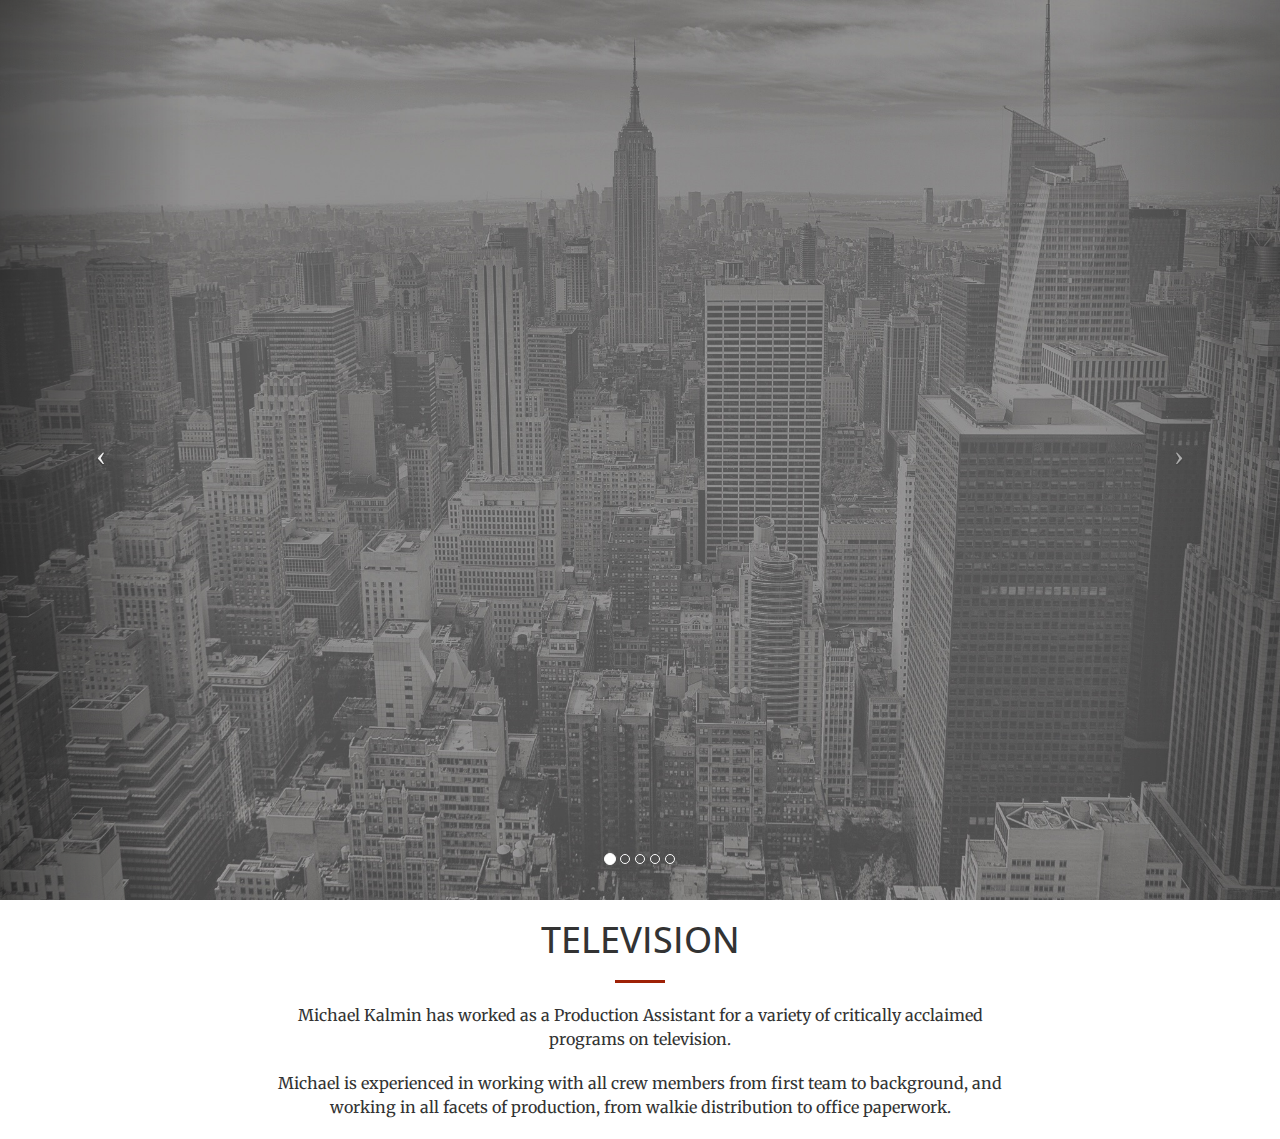
<file: index2.html>
<!DOCTYPE html>

<html lang="en">
<head>
    <meta charset="utf-8">
    <meta content="IE=edge" http-equiv="X-UA-Compatible">
    <meta content="width=device-width, initial-scale=1" name="viewport">
    <meta content="" name="description">
    <meta content="" name="author">

    <title>Portfolio Code Testing</title><!-- Bootstrap Core CSS -->
    <link href="img/favicon.ico" rel="icon">
    <link href="vendor/bootstrap/css/bootstrap.min.css" rel="stylesheet"><!-- Custom Fonts -->
    <link href="vendor/font-awesome/css/font-awesome.min.css" rel="stylesheet" type="text/css">
    <link href='https://fonts.googleapis.com/css?family=Open+Sans:300italic,400italic,600italic,700italic,800italic,400,300,600,700,800' rel='stylesheet' type='text/css'>
    <link href='https://fonts.googleapis.com/css?family=Merriweather:400,300,300italic,400italic,700,700italic,900,900italic' rel='stylesheet' type='text/css'><!-- Plugin CSS -->
    <link href="vendor/magnific-popup/magnific-popup.css" rel="stylesheet"><!-- Theme CSS -->
    <link href="css/creative.min.css" rel="stylesheet"><!-- Custom CSS -->
    <link href="css/half-slider.css" rel="stylesheet"><!-- HTML5 Shim and Respond.js IE8 support of HTML5 elements and media queries -->
    <!-- WARNING: Respond.js doesn't work if you view the page via file:// -->
    <!--[if lt IE 9]>
        <script src="https://oss.maxcdn.com/libs/html5shiv/3.7.0/html5shiv.js"></script>
        <script src="https://oss.maxcdn.com/libs/respond.js/1.4.2/respond.min.js"></script>
    <![endif]-->
</head>

<body>
    <!-- Half Page Image Background Carousel Header -->


    <header class="carousel slide" id="myCarousel">
        <!-- Indicators -->


        <ol class="carousel-indicators">
            <li class="active" data-slide-to="0" data-target="#myCarousel">
            </li>


            <li data-slide-to="1" data-target="#myCarousel">
            </li>


            <li data-slide-to="2" data-target="#myCarousel">
            </li>


            <li data-slide-to="3" data-target="#myCarousel">
            </li>


            <li data-slide-to="4" data-target="#myCarousel">
            </li>
        </ol>
        <!-- Wrapper for Slides -->


        <div class="carousel-inner">
            <div class="item active">
                <!-- Set the first background image using inline CSS below. -->


                <div class="fill">
                    <iframe allowfullscreen class="embedly-embed" frameborder="0" scrolling="no" src="//cdn.embedly.com/widgets/media.html?src=https%3A%2F%2Fwww.youtube.com%2Fembed%2FOc-AsN7d1wg%3Ffeature%3Doembed&url=http%3A%2F%2Fwww.youtube.com%2Fwatch%3Fv%3DOc-AsN7d1wg&image=https%3A%2F%2Fi.ytimg.com%2Fvi%2FOc-AsN7d1wg%2Fhqdefault.jpg&key=c4e54deccf4d4ec997a64902e9a30300&type=text%2Fhtml&schema=youtube" style="border-style: none;width: 100%; height: 100%;"></iframe>
                </div>
            </div>


            <div class="item">
                <!-- Set the second background image using inline CSS below. -->


                <div class="fill">
                    <iframe allowfullscreen class="embedly-embed" frameborder="0" scrolling="no" src="//cdn.embedly.com/widgets/media.html?src=https%3A%2F%2Fwww.youtube.com%2Fembed%2FytkjQvSk2VA%3Ffeature%3Doembed&url=http%3A%2F%2Fwww.youtube.com%2Fwatch%3Fv%3DytkjQvSk2VA&image=https%3A%2F%2Fi.ytimg.com%2Fvi%2FytkjQvSk2VA%2Fhqdefault.jpg&key=c4e54deccf4d4ec997a64902e9a30300&type=text%2Fhtml&schema=youtube" style="border-style: none;width: 100%; height: 100%;"></iframe>
                </div>
            </div>


            <div class="item">
                <!-- Set the third background image using inline CSS below. -->


                <div class="fill">
                    <iframe allowfullscreen class="embedly-embed" frameborder="0" scrolling="no" src="//cdn.embedly.com/widgets/media.html?src=https%3A%2F%2Fwww.youtube.com%2Fembed%2FQCSPda7xQ3s%3Ffeature%3Doembed&url=http%3A%2F%2Fwww.youtube.com%2Fwatch%3Fv%3DQCSPda7xQ3s&image=https%3A%2F%2Fi.ytimg.com%2Fvi%2FQCSPda7xQ3s%2Fhqdefault.jpg&key=c4e54deccf4d4ec997a64902e9a30300&type=text%2Fhtml&schema=youtube" style="border-style: none;width: 100%; height: 100%;"></iframe>
                </div>
            </div>


            <div class="item">
                <div class="fill">
                    <iframe allowfullscreen class="embedly-embed" frameborder="0" scrolling="no" src="//cdn.embedly.com/widgets/media.html?src=https%3A%2F%2Fwww.youtube.com%2Fembed%2FVN4C4Ar5BLo%3Ffeature%3Doembed&url=http%3A%2F%2Fwww.youtube.com%2Fwatch%3Fv%3DVN4C4Ar5BLo&image=https%3A%2F%2Fi.ytimg.com%2Fvi%2FVN4C4Ar5BLo%2Fhqdefault.jpg&key=c4e54deccf4d4ec997a64902e9a30300&type=text%2Fhtml&schema=youtube" style="border-style: none;width: 100%; height: 100%;"></iframe>
                </div>
            </div>


            <div class="item">
                <div class="fill">
                    <iframe allowfullscreen class="embedly-embed" frameborder="0" scrolling="no" src="//cdn.embedly.com/widgets/media.html?src=https%3A%2F%2Fwww.youtube.com%2Fembed%2FIMC7H23-sMs%3Ffeature%3Doembed&url=http%3A%2F%2Fwww.youtube.com%2Fwatch%3Fv%3DIMC7H23-sMs&image=https%3A%2F%2Fi.ytimg.com%2Fvi%2FIMC7H23-sMs%2Fhqdefault.jpg&key=c4e54deccf4d4ec997a64902e9a30300&type=text%2Fhtml&schema=youtube" style="border-style: none;width: 100%; height: 100%;"></iframe>
                </div>
            </div>
        </div>
        <!-- Controls -->
        <a class="left carousel-control" data-slide="prev" href="#myCarousel"><span class="icon-prev"></span></a> <a class="right carousel-control" data-slide="next" href="#myCarousel"><span class="icon-next"></span></a>
    </header>
    <!-- Page Content -->


    <div class="container">
        <div class="row">
            <div class="col-lg-8 col-lg-offset-2 text-center">
                <h1>TELEVISION</h1>

                <hr>


                <p>Michael Kalmin has worked as a Production Assistant for a variety of critically acclaimed programs on television.</p>


                <p>Michael is experienced in working with all crew members from first team to background, and working in all facets of production, from walkie distribution to office paperwork.</p>
            </div>
        </div>
    </div>
    <!-- /.container -->
    <!-- jQuery -->
    <script src="js/jquery.js">
    </script> <!-- Bootstrap Core JavaScript -->
     
    <script src="js/bootstrap.min.js">
    </script> <!-- Script to Activate the Carousel -->
     
    <script>
                $('.carousel').carousel({
                    interval: 5000 //changes the speed
                })
    </script>
</body>
</html>
</file>
<file: css/creative.min.css>
/*!
 * Start Bootstrap - Creative v3.3.7+1 (http://startbootstrap.com/template-overviews/creative)
 * Copyright 2013-2016 Start Bootstrap
 * Licensed under MIT (https://github.com/BlackrockDigital/startbootstrap/blob/gh-pages/LICENSE)
 */.navbar-default,a{-webkit-transition:all .35s;-moz-transition:all .35s}header,header .header-content{position:relative;width:100%;text-align:center}body,html{height:100%;width:100%}body{font-family:Merriweather,'Helvetica Neue',Arial,sans-serif;webkit-tap-highlight-color:#222}.btn,.navbar-default,.navbar-default .navbar-header .navbar-brand,h1,h2,h3,h4,h5,h6{font-family:'Open Sans','Helvetica Neue',Arial,sans-serif}hr{border-color:#9e2106;border-width:3px;max-width:50px}hr.light{border-color:#fff}a{transition:all .35s;color:#9e2106}a:focus,a:hover{color:#eb3812}p{font-size:16px;line-height:1.5;margin-bottom:20px}.bg-primary{background-color:#9e2106}.bg-dark{background-color:#222;color:#fff}.text-faded{color:rgba(255,255,255,.7)}section{padding:100px 0}aside{padding:50px 0}.no-padding{padding:0}.navbar-default{background-color:#fff;border-color:rgba(34,34,34,.05);transition:all .35s}.btn-default,.portfolio-box .portfolio-box-caption{-webkit-transition:all .35s;-moz-transition:all .35s}.navbar-default .navbar-header .navbar-brand{color:#9e2106;font-weight:700;text-transform:uppercase}.navbar-default .navbar-header .navbar-brand:focus,.navbar-default .navbar-header .navbar-brand:hover{color:#eb3812}.navbar-default .navbar-header .navbar-toggle{font-weight:700;font-size:12px;color:#222;text-transform:uppercase}.navbar-default .nav>li>a,.navbar-default .nav>li>a:focus{text-transform:uppercase;font-weight:700;font-size:13px;color:#222}.navbar-default .nav>li>a:focus:hover,.navbar-default .nav>li>a:hover{color:#9e2106}.navbar-default .nav>li.active>a,.navbar-default .nav>li.active>a:focus{color:#9e2106!important;background-color:transparent}.navbar-default .nav>li.active>a:focus:hover,.navbar-default .nav>li.active>a:hover{background-color:transparent}@media (min-width:768px){.navbar-default{background-color:transparent;border-color:rgba(255,255,255,.3)}.navbar-default .navbar-header .navbar-brand{color:rgba(255,255,255,.7)}.navbar-default .navbar-header .navbar-brand:focus,.navbar-default .navbar-header .navbar-brand:hover{color:#fff}.navbar-default .nav>li>a,.navbar-default .nav>li>a:focus{color:rgba(255,255,255,.7)}.navbar-default .nav>li>a:focus:hover,.navbar-default .nav>li>a:hover{color:#fff}.navbar-default.affix{background-color:#fff;border-color:rgba(34,34,34,.05)}.navbar-default.affix .navbar-header .navbar-brand{color:#9e2106;font-size:14px}.navbar-default.affix .navbar-header .navbar-brand:focus,.navbar-default.affix .navbar-header .navbar-brand:hover{color:#eb3812}.navbar-default.affix .nav>li>a,.navbar-default.affix .nav>li>a:focus{color:#222}.navbar-default.affix .nav>li>a:focus:hover,.navbar-default.affix .nav>li>a:hover{color:#9e2106}}header{min-height:auto;-webkit-background-size:cover;-moz-background-size:cover;background-size:cover;-o-background-size:cover;background-position:center;background-image:url(../img/header.jpg);color:#fff}header .header-content{padding:100px 15px}header .header-content .header-content-inner h1{font-weight:700;text-transform:uppercase;margin-top:0;margin-bottom:0;font-size:30px}header .header-content .header-content-inner hr{margin:30px auto}header .header-content .header-content-inner p{font-weight:300;color:rgba(255,255,255,.7);font-size:16px;margin-bottom:50px}@media (min-width:768px){header{min-height:100%}header .header-content{position:absolute;top:50%;-webkit-transform:translateY(-50%);-ms-transform:translateY(-50%);transform:translateY(-50%);padding:0 50px}header .header-content .header-content-inner{max-width:1000px;margin-left:auto;margin-right:auto}header .header-content .header-content-inner h1{font-size:50px}header .header-content .header-content-inner p{font-size:18px;max-width:80%;margin-left:auto;margin-right:auto}}.section-heading{margin-top:0}.service-box{max-width:400px;margin:50px auto 0}@media (min-width:992px){.service-box{margin:20px auto 0}}.service-box p{margin-bottom:0}.portfolio-box{position:relative;display:block;max-width:650px;margin:0 auto}.portfolio-box .portfolio-box-caption{color:#fff;opacity:0;display:block;background:rgba(240,95,64,.9);position:absolute;bottom:0;text-align:center;width:100%;height:100%;transition:all .35s}.btn-default.active,.btn-default:active,.btn-primary.active,.btn-primary:active,.open>.dropdown-toggle.btn-default,.open>.dropdown-toggle.btn-primary{background-image:none}.portfolio-box .portfolio-box-caption .portfolio-box-caption-content{width:100%;text-align:center;position:absolute;top:50%;transform:translateY(-50%)}.portfolio-box .portfolio-box-caption .portfolio-box-caption-content .project-category,.portfolio-box .portfolio-box-caption .portfolio-box-caption-content .project-name{font-family:'Open Sans','Helvetica Neue',Arial,sans-serif;padding:0 15px}.portfolio-box .portfolio-box-caption .portfolio-box-caption-content .project-category{text-transform:uppercase;font-weight:600;font-size:14px}.portfolio-box .portfolio-box-caption .portfolio-box-caption-content .project-name{font-size:18px}.portfolio-box:hover .portfolio-box-caption{opacity:1}.portfolio-box:focus{outline:0}@media (min-width:768px){.portfolio-box .portfolio-box-caption .portfolio-box-caption-content .project-category{font-size:16px}.portfolio-box .portfolio-box-caption .portfolio-box-caption-content .project-name{font-size:22px}}.call-to-action h2{margin:0 auto 20px}.text-primary{color:#9e2106}.no-gutter>[class*=col-]{padding-right:0;padding-left:0}.btn-default{color:#222;background-color:#fff;border-color:#fff;transition:all .35s}.btn-default.active,.btn-default.focus,.btn-default:active,.btn-default:focus,.btn-default:hover,.open>.dropdown-toggle.btn-default{color:#222;background-color:#f2f2f2;border-color:#ededed}.btn-default.disabled,.btn-default.disabled.active,.btn-default.disabled.focus,.btn-default.disabled:active,.btn-default.disabled:focus,.btn-default.disabled:hover,.btn-default[disabled],.btn-default[disabled].active,.btn-default[disabled].focus,.btn-default[disabled]:active,.btn-default[disabled]:focus,.btn-default[disabled]:hover,fieldset[disabled] .btn-default,fieldset[disabled] .btn-default.active,fieldset[disabled] .btn-default.focus,fieldset[disabled] .btn-default:active,fieldset[disabled] .btn-default:focus,fieldset[disabled] .btn-default:hover{background-color:#fff;border-color:#fff}.btn-default .badge{color:#fff;background-color:#222}.btn-primary{color:#fff;background-color:#9e2106;border-color:#9e2106;-webkit-transition:all .35s;-moz-transition:all .35s;transition:all .35s}.btn-primary.active,.btn-primary.focus,.btn-primary:active,.btn-primary:focus,.btn-primary:hover,.open>.dropdown-toggle.btn-primary{color:#fff;background-color:#ee4b28;border-color:#ed431f}.btn-primary.disabled,.btn-primary.disabled.active,.btn-primary.disabled.focus,.btn-primary.disabled:active,.btn-primary.disabled:focus,.btn-primary.disabled:hover,.btn-primary[disabled],.btn-primary[disabled].active,.btn-primary[disabled].focus,.btn-primary[disabled]:active,.btn-primary[disabled]:focus,.btn-primary[disabled]:hover,fieldset[disabled] .btn-primary,fieldset[disabled] .btn-primary.active,fieldset[disabled] .btn-primary.focus,fieldset[disabled] .btn-primary:active,fieldset[disabled] .btn-primary:focus,fieldset[disabled] .btn-primary:hover{background-color:#9e2106;border-color:#9e2106}.btn-primary .badge{color:#9e2106;background-color:#fff}.btn{border:none;border-radius:300px;font-weight:700;text-transform:uppercase}.btn-xl{padding:15px 30px}::-moz-selection{color:#fff;text-shadow:none;background:#222}::selection{color:#fff;text-shadow:none;background:#222}img::selection{color:#fff;background:0 0}img::-moz-selection{color:#fff;background:0 0}

 .img-circle {
    border-radius: 50%;
  height: 27%;
  width: 27%;
}
</file>
<file: css/half-slider.css>
/*
 * Start Bootstrap - Half Slider (http://startbootstrap.com/)
 * Copyright 2013-2016 Start Bootstrap
 * Licensed under MIT (https://github.com/BlackrockDigital/startbootstrap/blob/gh-pages/LICENSE)
 */

html,
body {
    height: 100%;
}

/* You can change the height of the carousel by changing the height in the class below. It is set to 50% by default, but can be any height! */

.carousel {
    height: 50%;
}

.item,
.active,
.carousel-inner {
    height: 100%;
}

/* Background images are set within the HTML using inline CSS, not here */

.fill {
    width: 100%;
    height: 100%;
    background-position: center;
    -webkit-background-size: cover;
    -moz-background-size: cover;
    background-size: cover;
    -o-background-size: cover;
}

footer {
    margin: 50px 0;
}

.videoWrapper {
	position: relative;
	padding-bottom: 56.25%; /* 16:9 */
	padding-top: 25px;
	height: 0;
}
.videoWrapper iframe {
	position: absolute;
	top: 0;
	left: 0;
	width: 100%;
	height: 100%;
}
</file>
